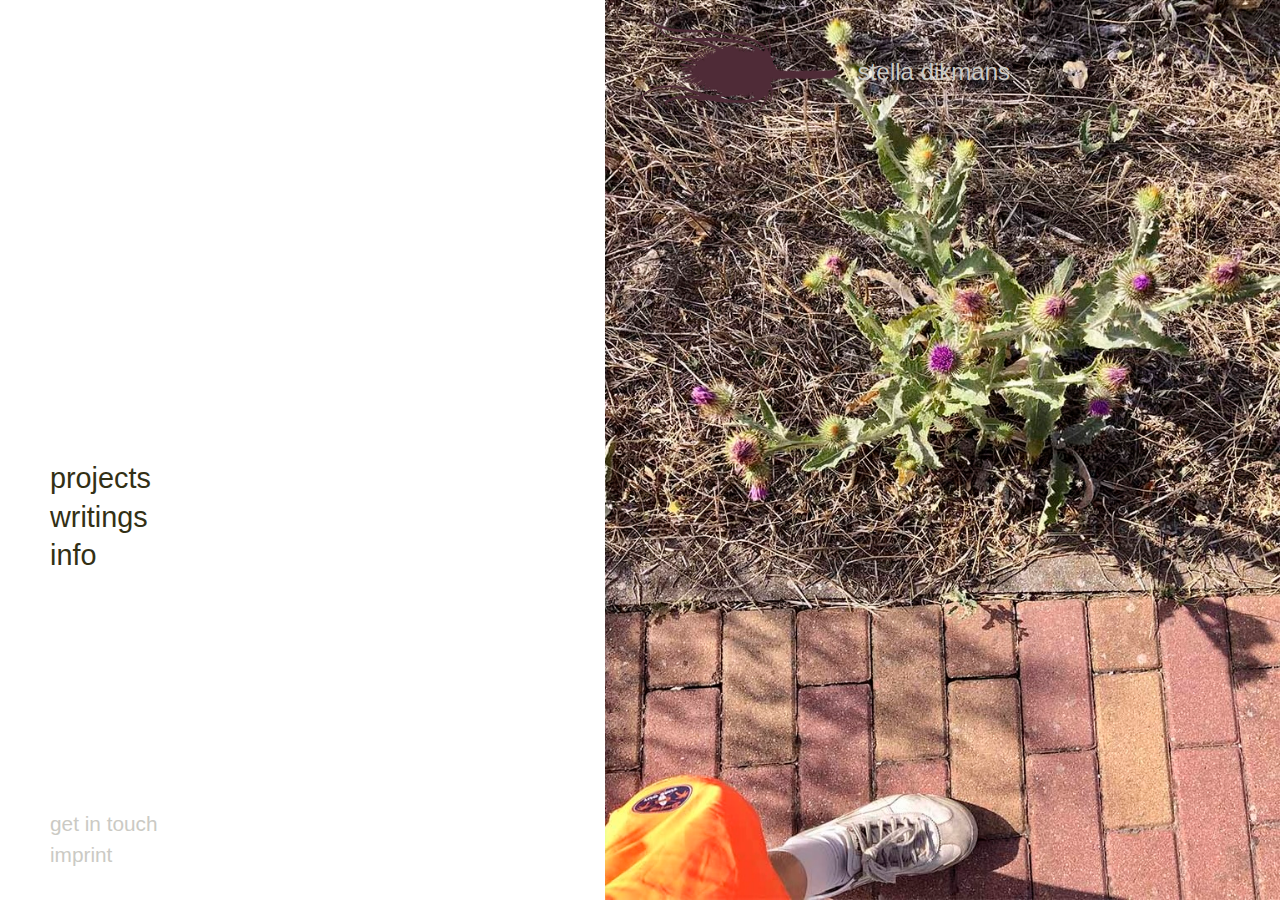
<file: index.html>
<!DOCTYPE html>
<html lang="en">
<head>
    <meta charset="UTF-8">
    <meta name="viewport" content="width=device-width, initial-scale=1.0">
    <title>stella dikmans (sd)</title>
    <link rel="stylesheet" href="index.css">
</head>

    <body class="background-page-index">
        <div class="container">
            <!-- Header -->
            <header class="header">
                <div class="logo"><a href="index.html"><img src="/img/distel-graphic.png" alt="distel"></a></div>
                <div class="name"><a href="index.html">stella dikmans</a></div>
            </header>
           
            <!-- Sidebar -->
            <nav class="sidebar">
                <ul>
                    <li><a href="projects.html">projects</a></li>
                    <li><a href="writings.html">writings</a></li>
                    <li><a href="info.html">info</a></li>
                </ul>
            </nav>
           
            <!-- content -->
            <main class="content-container">
                <p></p>
            </main>
            
            <!-- Persistent Bottom-Left Menu -->
            <div class="bottom-menu">
                <a href="getintouch.html">get in touch</a>
                <a href="imprint.html">imprint</a>
            </div>
        </div>
    </body>
</html>
</file>
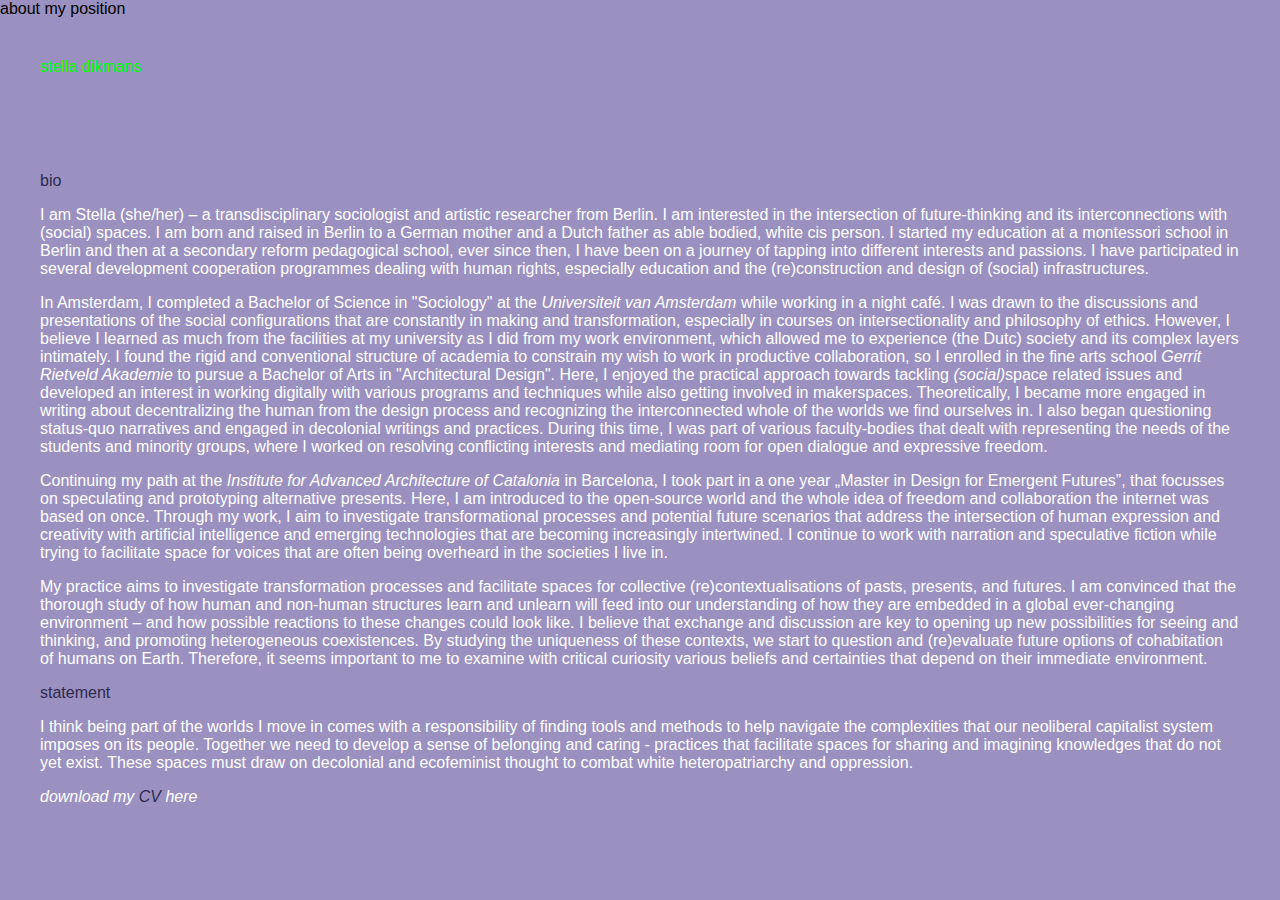
<file: bio.html>
<!DOCTYPE html>
<html>
  <head>
    <meta charset="utf-8">
    <title>stella dikmans biography</title>
    <link rel="stylesheet" href="bio.css">
  </head>

  <body class="main-page">

    <div class="banner">about my position</div>

    <header>
      <a href="index.html" id="links"> 
      <span style="color: #00ff00;">stella dikmans</span>
      </a>
    </header>
    
    <main>
      <p> <b><span style="color: #2e294e;">bio</span></b> </p>
    
        <p>I am Stella (she/her) – a transdisciplinary sociologist and artistic researcher from Berlin. I am interested in the intersection of future-thinking and its interconnections with (social) spaces.  
         I am born and raised in Berlin to a German mother and a Dutch father as able bodied, white cis person.
         I started my education at a montessori school in Berlin and then at a secondary reform pedagogical school, ever since then, I have been on a journey of tapping into different interests and passions. 
         I have participated in several development cooperation programmes dealing with human rights, especially education and the (re)construction and design of (social) infrastructures.</p>
      
         <p>In Amsterdam, I completed a Bachelor of Science in "Sociology" at the <i>Universiteit van Amsterdam</i> while working in a night café. I was drawn to the discussions and presentations of the social configurations that are constantly in making and transformation, especially in courses on intersectionality and philosophy of ethics. 
         However, I believe I learned as much from the facilities at my university as I did from my work environment, which allowed me to experience (the Dutc) society and its complex layers intimately.  
         I found the rigid and conventional structure of academia to constrain my wish to work in productive collaboration, so I enrolled in the fine arts school <i>Gerrit Rietveld Akademie</i> to pursue a Bachelor of Arts in "Architectural Design".
         Here, I enjoyed the practical approach towards tackling <i>(social)</i>space related issues and developed an interest in working digitally with various programs and techniques while also getting involved in makerspaces. 
         Theoretically, I became more engaged in writing about decentralizing the human from the design process and recognizing the interconnected whole of the worlds we find ourselves in. 
         I also began questioning status-quo narratives and engaged in decolonial writings and practices. 
         During this time, I was part of various faculty-bodies that dealt with representing the needs of the students and minority groups, where I worked on resolving conflicting interests and mediating room for open dialogue and expressive freedom.</p>
      
         <p>Continuing my path at the <I>Institute for Advanced Architecture of Catalonia</I> in Barcelona, I took part in a one year „Master in Design for Emergent Futures”, that focusses on speculating and prototyping alternative presents.
         Here, I am introduced to the open-source world and the whole idea of freedom and collaboration the internet was based on once. 
         Through my work, I aim to investigate transformational processes and potential future scenarios that address the intersection of human expression and creativity with artificial intelligence and emerging technologies that are becoming increasingly intertwined. 
         I continue to work with narration and speculative fiction while trying to facilitate space for voices that are often being overheard in the societies I live in.</p>
      
         <p>My practice aims to investigate transformation processes and facilitate spaces for collective (re)contextualisations of pasts, presents, and futures. 
         I am convinced that the thorough study of how human and non-human structures learn and unlearn will feed into our understanding of how they are embedded in a global ever-changing environment – and how possible reactions to these changes could look like. 
         I believe that exchange and discussion are key to opening up new possibilities for seeing and thinking, and promoting heterogeneous coexistences. 
         By studying the uniqueness of these contexts, we start to question and (re)evaluate future options of cohabitation of humans on Earth. Therefore, it seems important to me to examine with critical curiosity various beliefs and certainties that depend on their immediate environment.</p>
      
      <p></p>
      <p><b><span style="color: #2e294e;">statement</span></b></p>
      <p>I think being part of the worlds I move in comes with a responsibility of finding tools and methods to help navigate the complexities that our neoliberal capitalist system imposes on its people. Together we need to develop a sense of belonging and caring - practices that facilitate spaces for sharing and imagining knowledges that do not yet exist. These spaces must draw on decolonial and ecofeminist thought to combat white heteropatriarchy and oppression.</p>
      <p></p>

      <p><i>download my </i><a href="CV.pdf" target="_blank" id="links"><i>CV</i></a> <i>here</i></p>
    </main>

  </body>
</file>
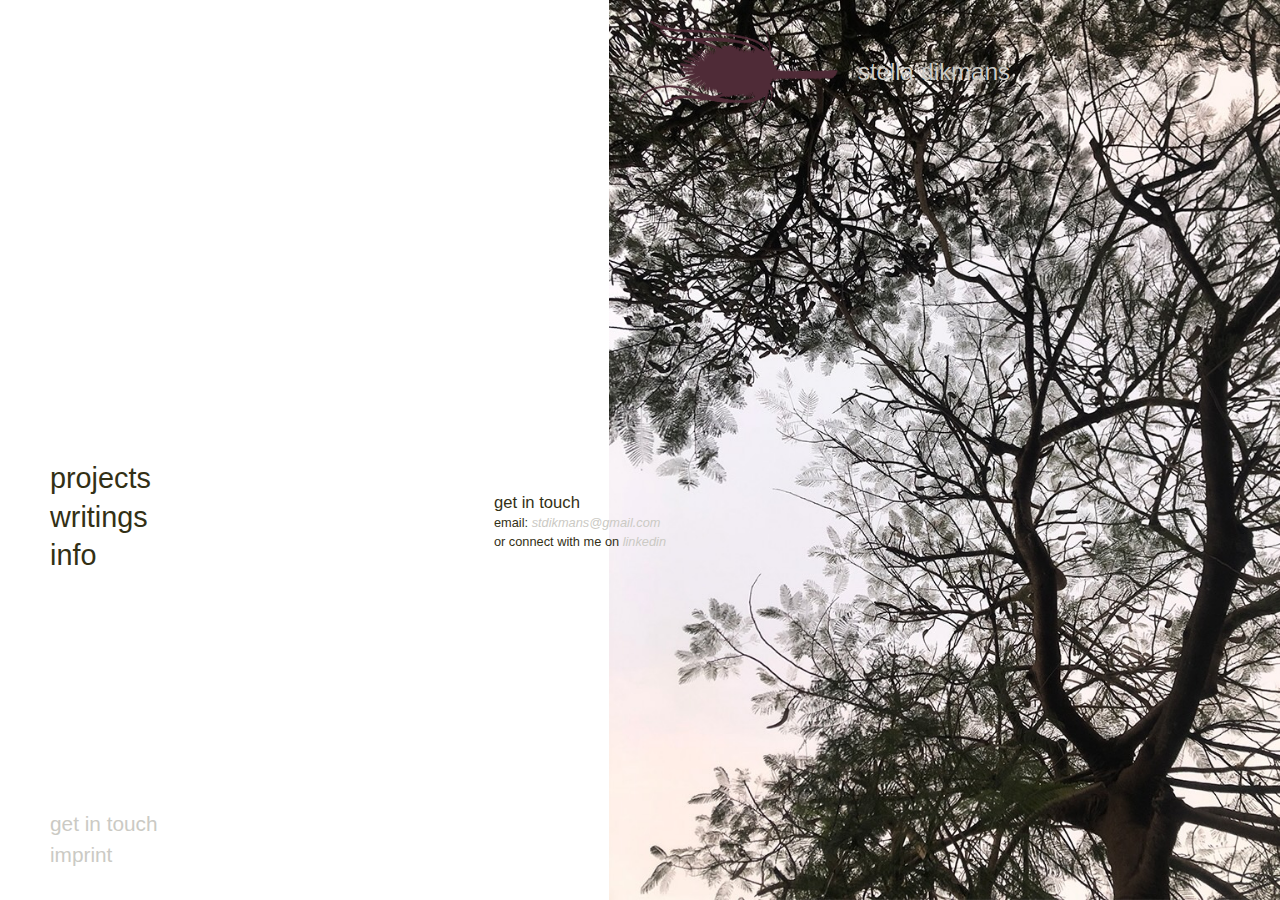
<file: getintouch.html>
<!DOCTYPE html>
<html lang="en">
<head>
    <meta charset="UTF-8">
    <meta name="viewport" content="width=device-width, initial-scale=1.0">
    <title>sd-getintouch</title>
    <link rel="stylesheet" href="index.css">
</head>

    <body class="background-page">
        <div class="container">
            <!-- Header -->
            <header class="header">
                <div class="logo"><a href="index.html"><img src="/img/distel-graphic.png" alt="distel"></a></div>
                <div class="name"><a href="index.html">stella dikmans</a></div>
            </header>

            <!-- Sidebar -->
            <nav class="sidebar">
                <ul>
                    <li><a href="projects.html">projects</a></li>
                    <li><a href="writings.html">writings</a></li>
                    <li><a href="info.html">info</a></li>
                </ul>
            </nav>


            <div style="display: flex; align-items: center; justify-content: center;">
                <main class="content-container">
                    <p><span style="color: #333015; font-weight: bolder; font-size: 1.3em;">get in touch</span></p>
                    <p>email: <a href="mailto:stdikmans@gmail.com" target="_blank"><i>stdikmans@gmail.com</i></a>
                    <br>or connect with me on <a href="https://www.linkedin.com/in/stella-dikmans-40953bb7/" target="_blank"><i>linkedin</i></a> <br>
                    </p> 
                </main>
            </div>

            <!-- Persistent Bottom-Left Menu -->
            <div class="bottom-menu">
                <a href="getintouch.html">get in touch</a>
                <a href="imprint.html">imprint</a>
            </div>
        </div>
    </body>
</html>
</file>
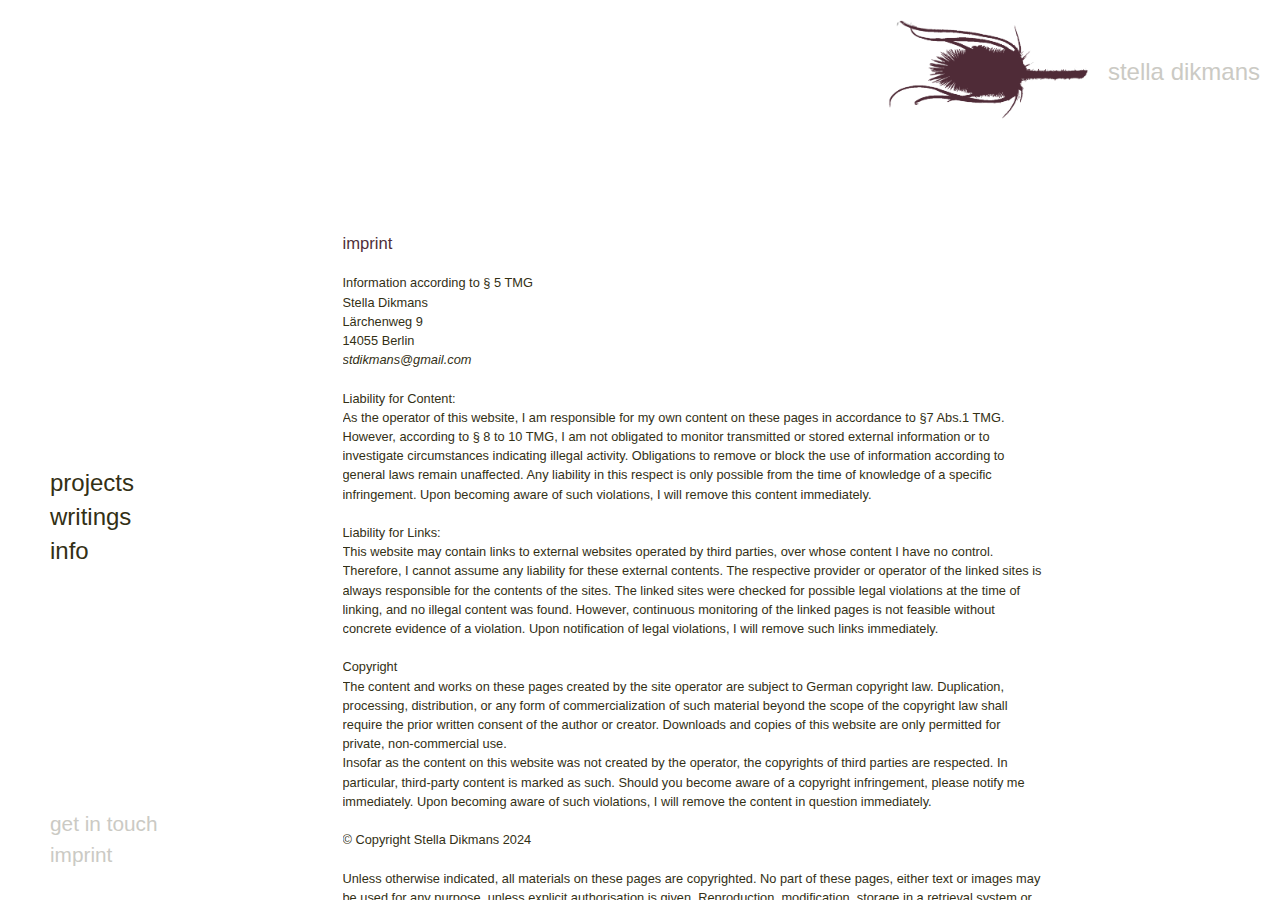
<file: imprint.html>
<!DOCTYPE html>
<html lang="en">
<head>
    <meta charset="UTF-8">
    <meta name="viewport" content="width=device-width, initial-scale=1.0">
    <title>sd-imprint</title>
    <link rel="stylesheet" href="contents.css">
</head>

    <body>
        <div class="container">
            <!-- Header -->
            <header class="header">
                <div class="logo"><a href="index.html"><img src="/img/distel-graphic.png" alt="distel"></a></div>
                <div class="name"><a href="index.html">stella dikmans</a></div>
            </header>

            <!-- Sidebar -->
            <nav class="sidebar">
                <ul>
                    <li><a href="projects.html">projects</a></li>
                    <li><a href="writings.html">writings</a></li>
                    <li><a href="info.html">info</a></li>
                </ul>
            </nav>

                <!-- content -->
                <main class="content-container">
                        <p><span style="color:#502f3a; font-weight: bolder; font-size: 1.3em;">imprint</span></p>
                        <br>
                        <p>Information according to § 5 TMG<br>
                        <p>Stella Dikmans<br>
                        Lärchenweg 9<br>
                        14055 Berlin<br>
                        <a href="mailto:stdikmans@gmail.com" id="links" style="color: inherit; text-decoration: none;">stdikmans@gmail.com</a><br>
                        <br>
                        <p><strong>Liability for Content:</strong><br>
                        As the operator of this website, I am responsible for my own content on these pages in accordance to §7 Abs.1 TMG. However, according to § 8 to 10 TMG, I am not obligated to monitor transmitted or stored external information or to investigate circumstances indicating illegal activity. Obligations to remove or block the use of information according to general laws remain unaffected. Any liability in this respect is only possible from the time of knowledge of a specific infringement. Upon becoming aware of such violations, I will remove this content immediately.</p>
                        <br>
                        <p><strong>Liability for Links:</strong><br>
                        This website may contain links to external websites operated by third parties, over whose content I have no control. Therefore, I cannot assume any liability for these external contents. The respective provider or operator of the linked sites is always responsible for the contents of the sites. The linked sites were checked for possible legal violations at the time of linking, and no illegal content was found. However, continuous monitoring of the linked pages is not feasible without concrete evidence of a violation. Upon notification of legal violations, I will remove such links immediately.</p>
                        <br>
                        <p><strong>Copyright</strong><br>
                        The content and works on these pages created by the site operator are subject to German copyright law. Duplication, processing, distribution, or any form of commercialization of such material beyond the scope of the copyright law shall require the prior written consent of the author or creator. Downloads and copies of this website are only permitted for private, non-commercial use.<br>
                        Insofar as the content on this website was not created by the operator, the copyrights of third parties are respected. In particular, third-party content is marked as such. Should you become aware of a copyright infringement, please notify me immediately. Upon becoming aware of such violations, I will remove the content in question immediately.<br><br>
                        © Copyright Stella Dikmans 2024 <br><br>
                        Unless otherwise indicated, all materials on these pages are copyrighted. No part of these pages, either text or images may be used for any purpose, unless explicit authorisation is given. Reproduction, modification, storage in a retrieval system or retransmission, in any form or by any means - electronic, mechanical or otherwise, for reasons other than personal use, is strictly prohibited without prior written permission. We do not take any responsibility regarding information and content displayed on external linked websites.</p><br></p>
                </main>

            
            <!-- Persistent Bottom-Left Menu -->
            <div class="bottom-menu">
                <a href="getintouch.html">get in touch</a>
                <a href="imprint.html">imprint</a>
            </div>
        </div>
    </body>
</html>
</file>
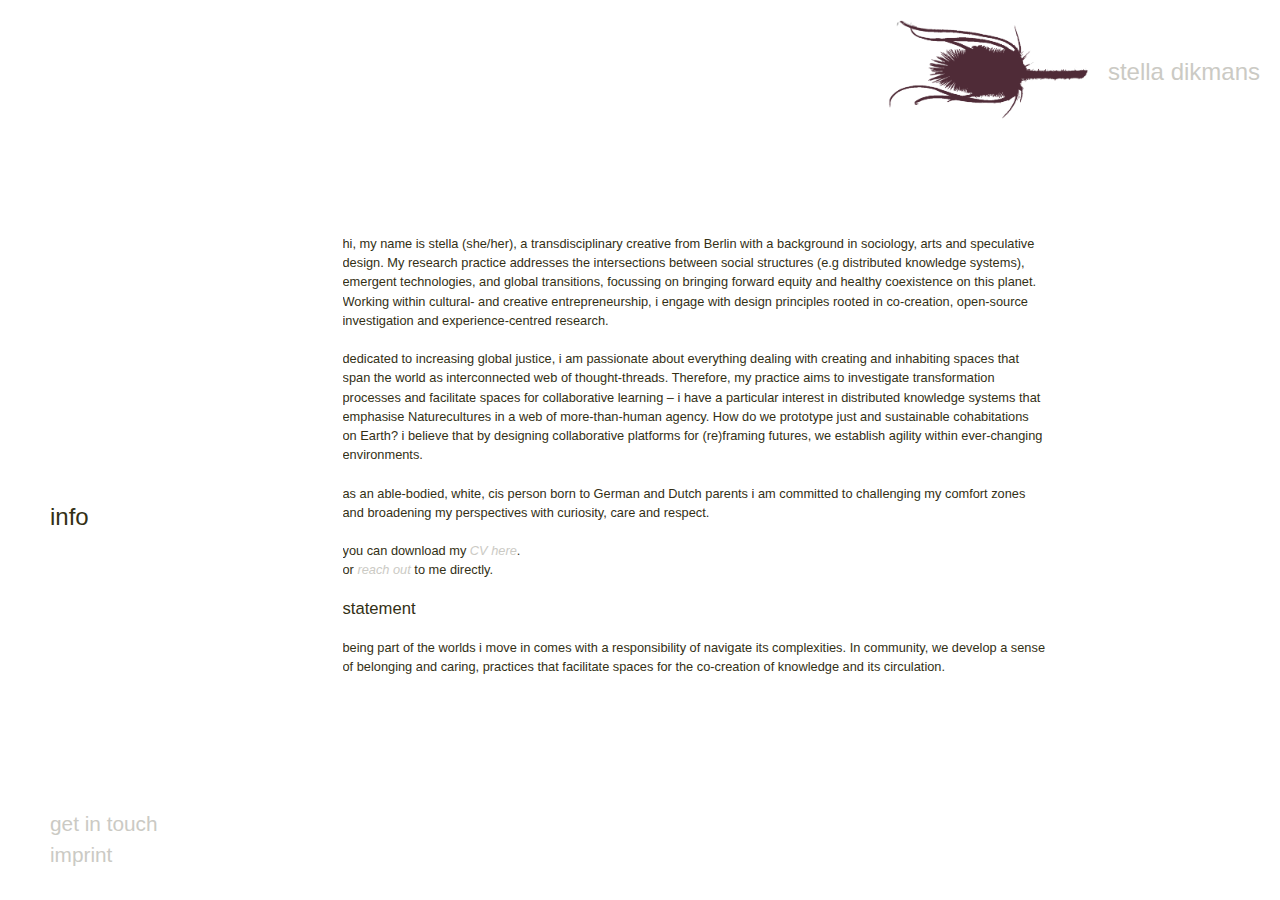
<file: info.html>
<!DOCTYPE html>
<html lang="en">
<head>
    <meta charset="UTF-8">
    <meta name="viewport" content="width=device-width, initial-scale=1.0">
    <title>sd-info</title>
    <link rel="stylesheet" href="contents.css">
</head>
<body>

    <div class="container">

        <!-- Header -->
        <header class="header">
            <div class="logo"><a href="index.html"><img src="/img/distel-graphic.png" alt="distel"></a></div>
            <div class="name"><a href="index.html">stella dikmans</a></div>
        </header>

        <!-- Sidebar -->
        <nav class="sidebar">
            <ul>
                <li><a href="index.html">info</a></li> <!-- Back to overview -->
            </ul>
        </nav>

        <!-- Main Content -->
        <main class="content-container">
            <p><span style="color: #333015; font-weight: bolder; font-size: 1.3em;"></span></p>
            <p>hi, my name is stella (she/her), a transdisciplinary creative from Berlin with a background in sociology, arts and speculative design. My research practice addresses the intersections between social structures (e.g distributed knowledge systems), emergent technologies, and global transitions, focussing on bringing forward equity and healthy coexistence on this planet. Working within cultural- and creative entrepreneurship, i engage with design principles rooted in co-creation, open-source investigation and experience-centred research.<br> <br>
            dedicated to increasing global justice, i am passionate about everything dealing with creating and inhabiting spaces that span the world as interconnected web of thought-threads. Therefore, my practice aims to investigate transformation processes and facilitate spaces for collaborative learning – i have a particular interest in distributed knowledge systems that emphasise Naturecultures in a web of more-than-human agency. How do we prototype just and sustainable cohabitations on Earth? i believe that by designing collaborative platforms for (re)framing futures, we establish agility within ever-changing environments.<br><br>
            as an able-bodied, white, cis person born to German and Dutch parents i am committed to challenging my comfort zones and broadening my perspectives with curiosity, care and respect.</p>
            <br><p>you can download my <a href="CV-2025.pdf" target="_blank">CV here</a>.</p>
            or <a href="getintouch.html" class="word-link">reach out</a> to me directly.<br><br>
            <p><span style="color: #333015; font-weight: bolder; font-size: 1.3em;">statement</span></p>
            <br><p>being part of the worlds i move in comes with a responsibility of navigate its complexities. In community, we develop a sense of belonging and caring, practices that facilitate spaces for the co-creation of knowledge and its circulation.</p><br><br>
        </main>

        <!-- Persistent Bottom-Left Menu -->
        <div class="bottom-menu">
            <a href="getintouch.html">get in touch</a>
            <a href="imprint.html">imprint</a>
        </div>

    </div>

</body>
</html>
</file>
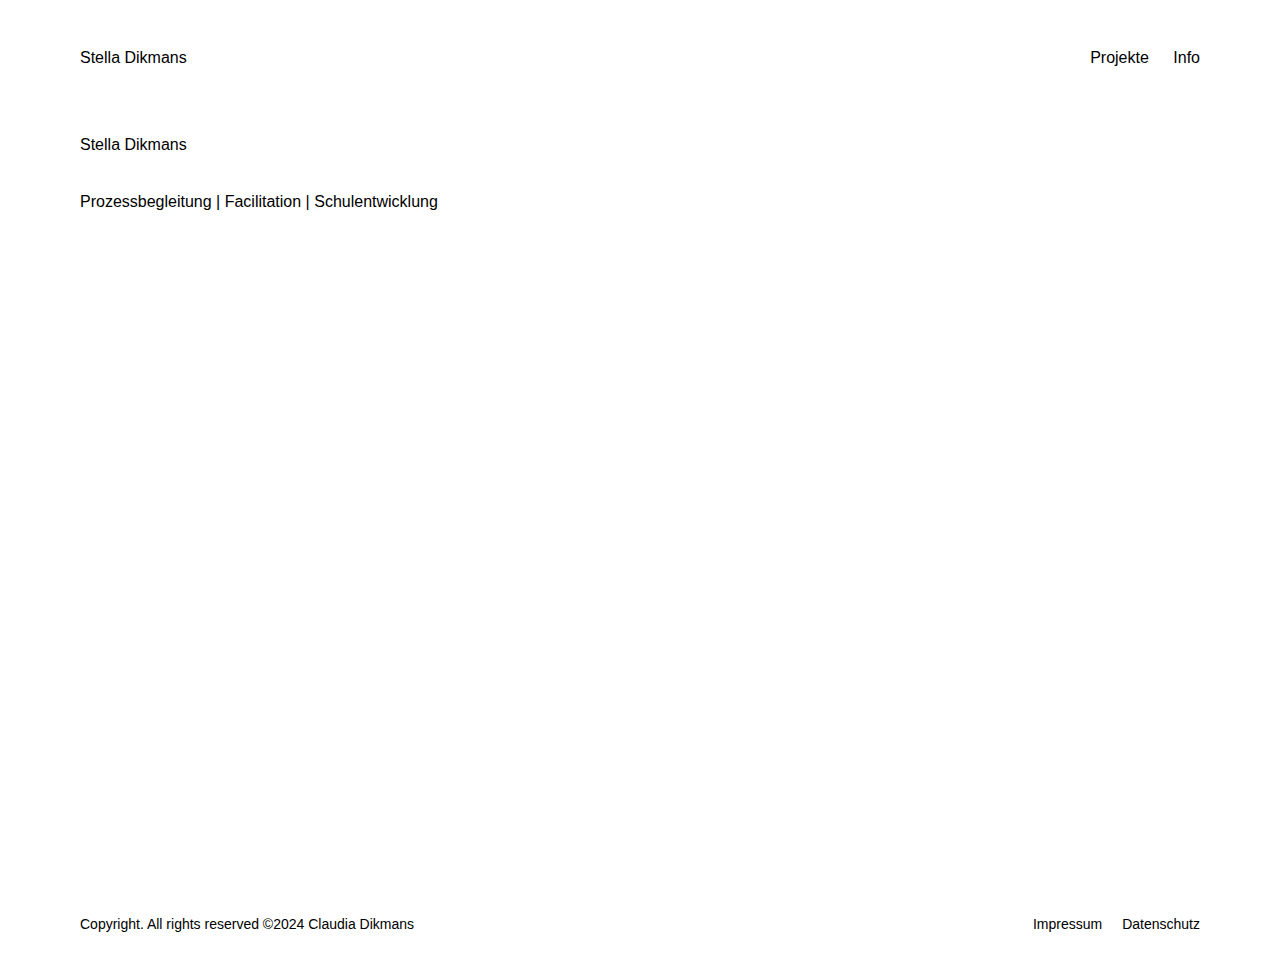
<file: landingpage.html>
<!DOCTYPE html>
<html>
  <head>
        <meta charset="utf-8">
        <title>Stella Dikmans</title>
        <link rel="stylesheet" href="main.css">
  </head>

    <body class="main-page">
        <main>
            <div class="topnav">
                <a href="index.html" class="header" id="links">Stella Dikmans</a>
                <div class="navigation-group">
                    <a href="Angebot.html" class="navigation" id="links"><span>Projekte</span></a>
                    <a href="Übermich.html" class="navigation" id="links"><span>Info</span></a>
                </div>
            </div>

            <div class="introduction">
                <p><strong>Stella Dikmans</strong></p>
                <p>Prozessbegleitung | Facilitation | Schulentwicklung<br><br>              
            </div>
        </main>

        <footer>
            <div class="footer-container">
                <p class="footer-copyright">Copyright. All rights reserved ©2024 Claudia Dikmans</p>
                <div class="footer-navigation">
                    <a href="Impressum.html" class="footer-link"><span>Impressum</span></a>
                    <a href="Datenschutz.html" class="footer-link"><span>Datenschutz</span></a>
                </div>
            </div>
        </footer>        

    </body>
</html>
</file>
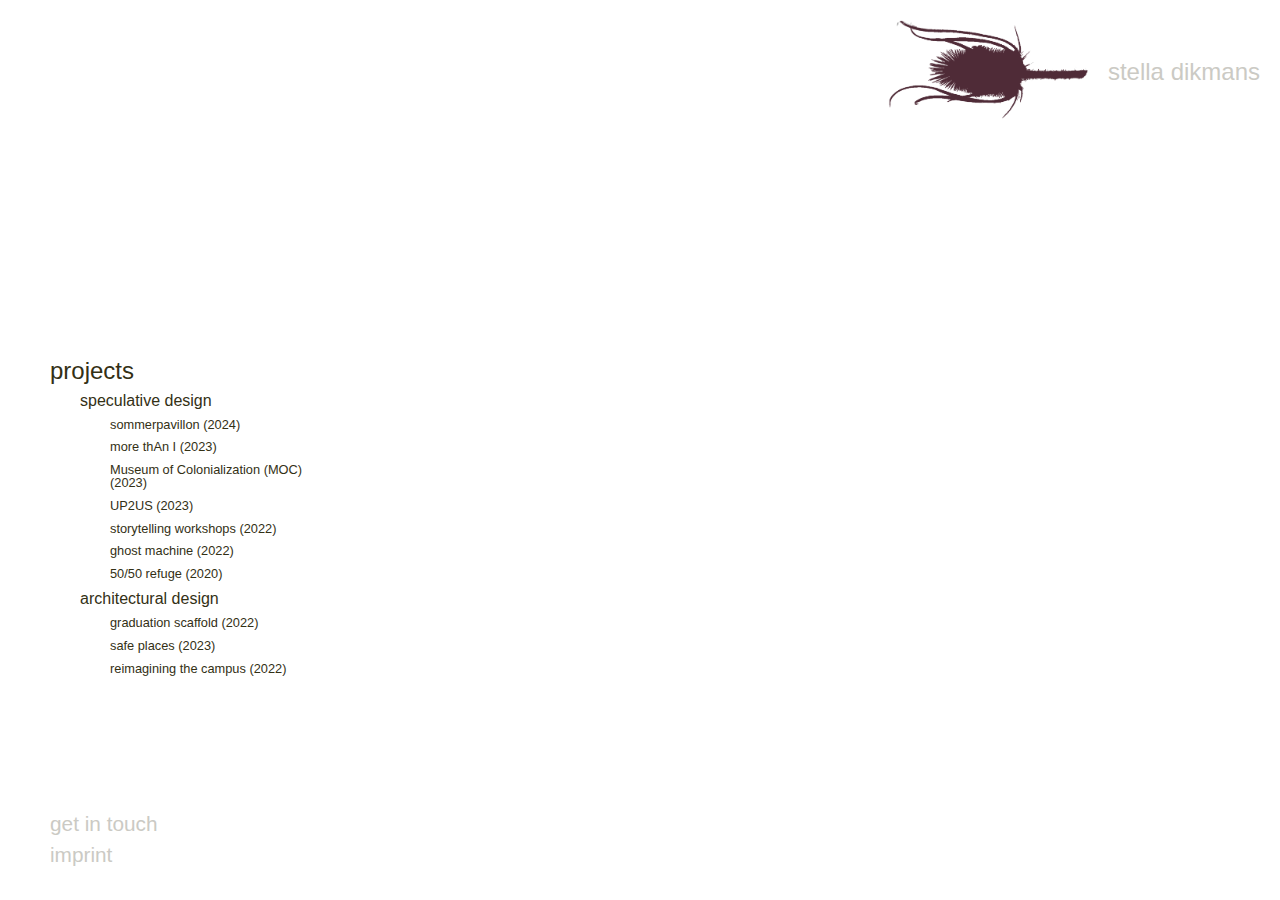
<file: projects.html>
<!DOCTYPE html>
<html lang="en">
<head>
    <meta charset="UTF-8">
    <meta name="viewport" content="width=device-width, initial-scale=1.0">
    <title>sd-projects</title>
    <link rel="stylesheet" href="contents.css">
</head>

<body>
    <div class="container">

        <!-- Header -->
        <header class="header">
            <div class="logo"><a href="index.html"><img src="/img/distel-graphic.png" alt="distel"></a></div>
            <div class="name"><a href="index.html">stella dikmans</a></div>
        </header>

        <!-- Sidebar -->
        <nav class="sidebar">
            <ul>
                <li><a href="index.html">projects</a></li>
                <ul class="submenu">
                    <li><a href="#titleone">speculative design</a></li>
                    <ul class="subsubmenu">
                        <li><a href="#sopa">sommerpavillon (2024)</a></li>
                        <li><a href="#mtI">more thAn I (2023)</a></li>
                        <li><a href="#MOC">Museum of Colonialization (MOC) (2023)</a></li>
                        <li><a href="#UP2US">UP2US (2023)</a></li>
                        <li><a href="#sw">storytelling workshops (2022)</a></li>
                        <li><a href="#gm">ghost machine (2022)</a></li>
                        <li><a href="#5050">50/50 refuge (2020)</a></li>
                    </ul>
                    <li><a href="#titletwo">architectural design</a></li>
                    <ul class="subsubmenu">
                        <li><a href="#gs">graduation scaffold (2022)</a></li>
                        <li><a href="#sp">safe places (2023)</a></li>
                        <li><a href="#rtc">reimagining the campus (2022)</a></li>
                    </ul>
                </ul>
            </ul>
        </nav>

        <main class="content-container">

            <div id="titleone" class="content">
                <div class="squared-image-right-container">
                    <img src="img/sd-img.jpg" alt="speculative design" class="squared-image-right">
                </div>
            </div>
        
            <div id="sopa" class="content">
                <h2>Sommerpavillon der Kultur- und Kreativwirtschaft</h2>
                <br><p>
                    <b>summer pavilion,</b> berlin. summer 2024</i>
                    <br>
                    a project by <a href="https://kreativ-bund.de/">Kompetenzzentrum Kultur- und Kreativwirtschaft des Bundes</a> as part of <a href="https://u-institut.com/">U-Institut</a>
                </p>
                <br><p>
                    from June to September 2024, this temporary pavilion transformed a long-unused riverside space into a vibrant garden and cultural pavilion, where i contributed to structural design, green space planning, and cultural programming. With a focus on social impact, sustainability and circularity, i was co-responsible for exhibition selection, coordination, financial planning and reporting, and strategic development of the project. This role enhanced my skills in curating, administration, reporting and becoming patient and agile with (German) bureaucracies.
                </p>
                <br><img src="img/SoPa2.jpg" alt="Sommerpavillon-2">
                <img src="img/SoPa1.jpg" alt="Sommerpavillon-1">
                <img src="img/SoPa3.jpg" alt="Sommerpavillon-3">
                <p>photocredits: William Veder, Sebastian Días de León</p>
                <br>
            </div>
        
            <div id="mtI" class="content">
                <h2>more thAn I</h2>
                <br><p><b>interactive installation,</b> Akasha Hub, barcelona. june 2023</p>
                <p>in collaboration with <a href="https://akasha.barcelona/en/">Akasha Hub Barcelona</a></p>
                <br><p>
                    the project encourages people to engage with more-than-human intelligences in a collaborative way. The installation “more thAn I” investigates potentialities of diversifying narratives (about presents, pasts, and futures) by initiating a collective storytelling that transcends into a 'more-than-human' space. It invites machine-learning into the conversation. A self-programmed AI language model (based on Open AIs GPT) poses thought-provoking questions to participants. Their answers shape an evolving story, projected in real time, while each new input influences the questions posed to those who follow.
                    <br><br>by blending the perspectives of a dispersed human collective with the adaptive responses of artificial intelligence, the installation invites critical reflection on the structures behind human-machine interactions. Can this collaboration truly become a “mix”? What does it reveal about the possibilities and limitations of these hybrid narratives?
                </p>
                <br><img src="img/mtI.5.jpg" alt="more thAn I-1">
                <img src="img/mtI.7.jpg" alt="more thAn I-2">
                <img src="img/mtI.1.jpg" alt="more thAn I-3">
            </div>

            <div id="MOC" class="content">
                <h2>Museum of Colonialization (MOC)</h2>
                <br>
                <p> <b>experimenting decolonial practices.</b> barcelona and the world. 2024 - ongoing</p>
                <br>
                <p> as a multidisciplinary collective we develop interventions imagining non-Western-centric futures and prototyping non-Western-centric presents. MOC is built on the idea that the entire world is a "museum of colonialization"—it’s just invisible to most. Through artifacts and prototypes, we challenge colonial and capitalist systems while highlighting the ongoing consequences of colonisation in our societies. Our journey began with an interactive installation resembling a gumball machine. Visitors press a “YES” button—agreeing to “visit the museum”—and receive a ball containing a sticker with a “fun fact” about colonial criminals celebrated across Barcelona. Next, we introduced a stamp-button for guerrilla acts of awareness. Pressing the button leaves a QR-code stamp that links to an online MOC-Map, marking the user’s GPS location. Simultaneously, a speaker announces “That’s so colonial,” sparking conversations and drawing attention to colonial legacies in public spaces.
                    <br><br>we conceptualised a walking tour in Barcelona to fosters meaningful dialogue about the colonial history embedded in European cities and its relevance today. By connecting the past with the present, we aim to inspire visitors to question their assumptions and see the world through a new lens.
                </p>    
                <br><img src="img/MOC.1.jpg" alt="Museum of colonialisation (MOC)">
                <img src="img/MOC.2.jpg" alt="Museum of colonialisation (MOC)">
                <img src="img/MOC.3.jpg" alt="Museum of colonialisation (MOC)">
                <img src="img/MOC.4.jpg" alt="Museum of colonialisation (MOC)">
                <br><p>you can follow us<a href="https://www.instagram.com/museumofcolonization/" target="_blank"> on instagram</a></p>
                <br>
            </div>

            <div id="UP2US" class="content">
                <h2>UP2US</h2>
                <br><p><b>interactive installation,</b> exhibited in CaixaForum. barcelona. july 2023</p>
                <p>
                    <br>in collaboration with <a href="https://fablabbcn.org/" target="_blank">FabLab Barcelona </a></i><br>
                    initiated by <a href="https://distributeddesign.eu/" target="_blank">Distributed Design Platform (DDP) </a><br>
                    developed during the <a href="https://distributeddesign.eu/circular-cities-challenge/" target="_blank">Circular Cities Challenge 2023 </a>
                </p>
                <br><p>
                    this project was developed as part of the Circular Cities Challenge by the Distributed Design Platform (DDP) and FabLab Barcelona. Our team of four worked to find an answer to the challenge faced by the energy sector in its attempt to transition to renewable energy sources: How to deal with the time mismatch between energy consumption and energy production? if energy from renewable sources is high during sunny or windy hours and no one uses it, we leave it unused (waste it?), while if consumption exceeds energy production from renewable sources at night, when the sun is no longer shining and the wind has calmed down, we make up the deficit with energy from non-renewable sources and batteries. Therefore, to fully transition to renewable energy sources, an awareness of the availability and physicality of energy is required.
                    <br><br>UP2US aims to address the problem of unused hours at a community level. An installation in public space makes people aware of the energy mismatch. Corresponding colours and an accompanying digital interface translate data about the current availability of energy. Communities can independently adjust their behaviour to reduce pressure on the energy grid during peak hours and work towards a more balanced energy system that can be supported by renewable energy sources.
                </p>
                <br><img src="img/UP2US.5.jpg" alt="UP2US">
                <img src="img/UP2US.3.jpg" alt="UP2US">
                <img src="img/UP2US.4.jpg" alt="UP2US">
                <br><p><a href="https://stella-dikmans.github.io/CCCEnergy/CCC_self-balancing-energy-com/" target="_blank">the indicating website.</a></p>
                <p><a href="https://github.com/stella-dikmans/CCCEnergy" target="_blank">this open-source projects wants to be an idea for further development. Therefore here our GitHub-documentation.</a></p>
                <p><a href="https://www.youtube.com/watch?v=TH6DAZ-GDoM" target="_blank">you can watch a video of our process on youtube.</a></p>
                <br>
            </div>

            <div id="sw" class="content">
                <h2>storytelling workshops: speculative narration</h2>
                <br><p><b>facilitation of workshops.</b> barcelona. 2023</p>
                <br><p>
                    under the concepts of Unfamiliarise, Grief, and Rebirth, these workshops created a space for participants to imagine alternative realities. The goal is to step beyond individual perspectives and engage with broader collectives—including facilitators (Myrto and me) and perhaps even more-than-human actants—to inspire new ways of thinking and being in the world.
                    <br>one workshop, for instance, tackled the theme of “Transition in the Educational System: From In-person to Hybrid Forms of Learning and Teaching.” Together, we explored the challenges and opportunities of this shift, imagining innovative approaches to education for the future.
                    <br>the workshops don’t end with discussion; they extend into experimentation. Outputs from these sessions are fed into AI language and visualization models, merging human creativity with machine imagination. This interplay blurs boundaries and reveals new potentials for collaborative storytelling across human and non-human realms.
                </p>
                <br><img src="img/stws.1.jpg" alt="speculative narration">
                <img src="img/stws.2.jpg" alt="speculative narration">
                <br>
            </div>

            <div id="gm" class="content">
                <h2>ghost machine</h2>
                <br><p><b>installation.</b> barcelona. 2022</p>
                <br><p>
                    this project began with repurposing materials from two old computers. Using screens, speakers, LEDs, and an Arduino, i designed a "machine" that detects changes in light intensity, responding with sound and light to human presence.
                    <br>the result is an installation that blurs the boundaries between the seen and unseen. Through storytelling, it invites viewers to connect with hidden energies - the "ghosts" around us, using flowers as an ethereal interface.
                    <br>the <i>Ghost Machine</i> senses activities invisible to the human eye. A polarized glove allows the wearer to channel these roaming energies, bridging the gap between air, non-air, and the in-betweens. With lightwaves as their medium, these outer-human existences declare their presence and invite us to explore the intangible.
                </p>
                <br><img src="img/gm.1.jpg" alt="ghost machine">
                <img src="img/gm.3.jpg" alt="ghost machine">
                <br>watch the video <a href="https://vimeo.com/manage/videos/817433114" target="_blank">on vimeo <i>(01:24)</i></a>
                <br>
            </div>

            <div id="5050" class="content">
                <h2>50/50 refuge</h2>
                <br><p><b>sculpture.</b> berlin. 2022</p>
                <br><p>
                    on May 10, 2021, a military strike killed seven civilians. In the aftermath, 119 more lives were lost in a conflict over land—over the right to simply exist on certain streets. The arbitrary lines governments draw on the ground dictate what is home and what is danger, who is safe and who is not.
                    <br>this installation—a cube suspended in air, drifting with the wind—reimagines a safe space untethered by soil-bound consequences.
                    <br>50/50 Refuge explores the concept of borders and their societal impact. The interplay between solids and air symbolizes interdependence: solids shape space, while air defines the voids. The work contrasts the volatility of air as a refuge with the rigid, divisiveness of borders. It invites viewers to reflect on the fragility of safety and the arbitrary delineations that shape our world.
                </p>
                <br><img src="img/50-50.2.jpg" alt="50/50 refugee">
                <img src="img/50-50.1.jpg" alt="50/50 refugee">
                <img src="img/50-50.3.jpg" alt="50/50 refugee">
                <br>
            </div>


            <div id="titletwo" class="content">
                <div class="squared-image-right-container">
                    <img src="img/ad-img.jpg" alt="architectural design" class="squared-image-right">
                </div>
            </div>
                
            <div id="gs" class="content">
                <h2>Gerrit Rietveld Academie graduation show 2022</h2>
                <br><p> <b>models and plans.</b> amsterdam. 2022</p>
                <br><p>
                    initiated by <a href="https://rietveldacademie.nl/en/" target="_blank">Gerrit Rietveld Academie</a><br>
                    in collaboration with <a href="https://www.dutchsteigers.nl/projecten" target="_blank">Dutch Steigers</a></i>
                </p>
                <br><p>
                    as part of the architectural design department, i designed the outdoor space for the graduation show 2022 of the <i>Gerrit Rietveld Academie</i> in Amsterdam. A place for casual encounters as well as formal dines, and speeches. We collaborated with the Amsterdam based company Dutch Steigers who helped us with the engeneering of the scaffolding. Because of finantial reasons the project was not realised in the end.
                </p>
                <br><img src="img/scaffold.4.jpg" alt="graduation scaffold">
                <img    src="img/scaffold.2.jpg" alt="graduation scaffold">
                <img src="img/scaffold.1.jpg" alt="graduation scaffold">
                <img src="img/scaffold.3.jpg" alt="graduation scaffold">
                <br>
            </div>
                
            <div id="sp" class="content">
                <h2>safe places</h2>
                <br><p><b>reconstruction of memories.</b> berlin. 2023</p>
                <br><p>
                    in 2016, i went to Ecuador to help build a school in Aiguas Frias in the Atacames region, which is very affected by earthquakes and had recently experienced the effects of a 7.9 magnitude quake. i stayed with a host family who took care of a large wooden house. The family consists of eight people of almost all ages. They experienced the tremors and soon after they became afraid of what it means to live far from the ground. They moved into the chicken shed, which was no bigger than a few square metres. i slept in the big house alone. The white European privileged girl could not to squeeze in with the eight people and their chickens on the dirty floor. i felt scared there on my own.
                    <br>in this sequence of images, models, collages and animations, i am trying to reconstruct and simulate the feeling the tremors must have left them with. i use my own memories of staying there, the images i have from that time and place and related footage i get from open-source.
                </p>
                <br><img src="img/safeplaces.1.jpg" alt="safe places">
                <img src="img/safeplaces.2.jpg" alt="safe places">
                <img src="img/safeplaces.3.jpg" alt="safe places">
                <p><a href="https://www.youtube.com/watch?v=DNgQCCrCtIk" target="_blank">see the animation-experiments</a></p>
                <br>
            </div>

            <div id="rtc" class="content">
                <h2>reimagining the campus</h2>
                <br><p><b>speculative exploration.</b> amsterdam. 2022</p>
                <br><p>
                    at the heart of the Gerrit Rietveld Academie’s outdoor campus stands a pavilion originally designed by Rietveld himself as a sculpting workshop. Over time, it has evolved into a student-run exhibition space, but despite its central location, it lacks the infrastructure to foster meaningful interaction and relaxation.
                    <br>through an ethnographic study, I explored the pavilion’s role on campus. While it serves as a vibrant exhibition venue, the research revealed a broader need: the campus lacks spaces that encourage connection, creativity, and exchange. This gap leaves the courtyard feeling disjointed and transient, rather than a cohesive hub for inspiration.
                    <br>my proposal envisions a redesign of the pavilion’s infrastructure, enhancing its visibility and transforming it into a space that balances its role as an exhibition area with new elements for collaboration and pause. Inspired by Gerrit Rietveld’s principles of interaction and co-creation, the design aims to honor its original spirit while meeting the needs of the present campus community.
                </p>
                <br><img src="img/campus.1.jpg" alt="reimagining the campus">
                <img src="img/campus.2.jpg" alt="reimagining the campus">
                <img src="img/campus.3.jpg" alt="reimagining the campus">
                <img src="img/campus.4.jpg" alt="reimagining the campus">
                <img src="img/campus.5.jpg" alt="reimagining the campus">
                <br>
            </div>

        </main>

        <!-- Persistent Bottom-Left Menu -->
        <div class="bottom-menu">
            <a href="getintouch.html">get in touch</a>
            <a href="imprint.html">imprint</a>
        </div>

    </div>

</body>
</html>
</file>
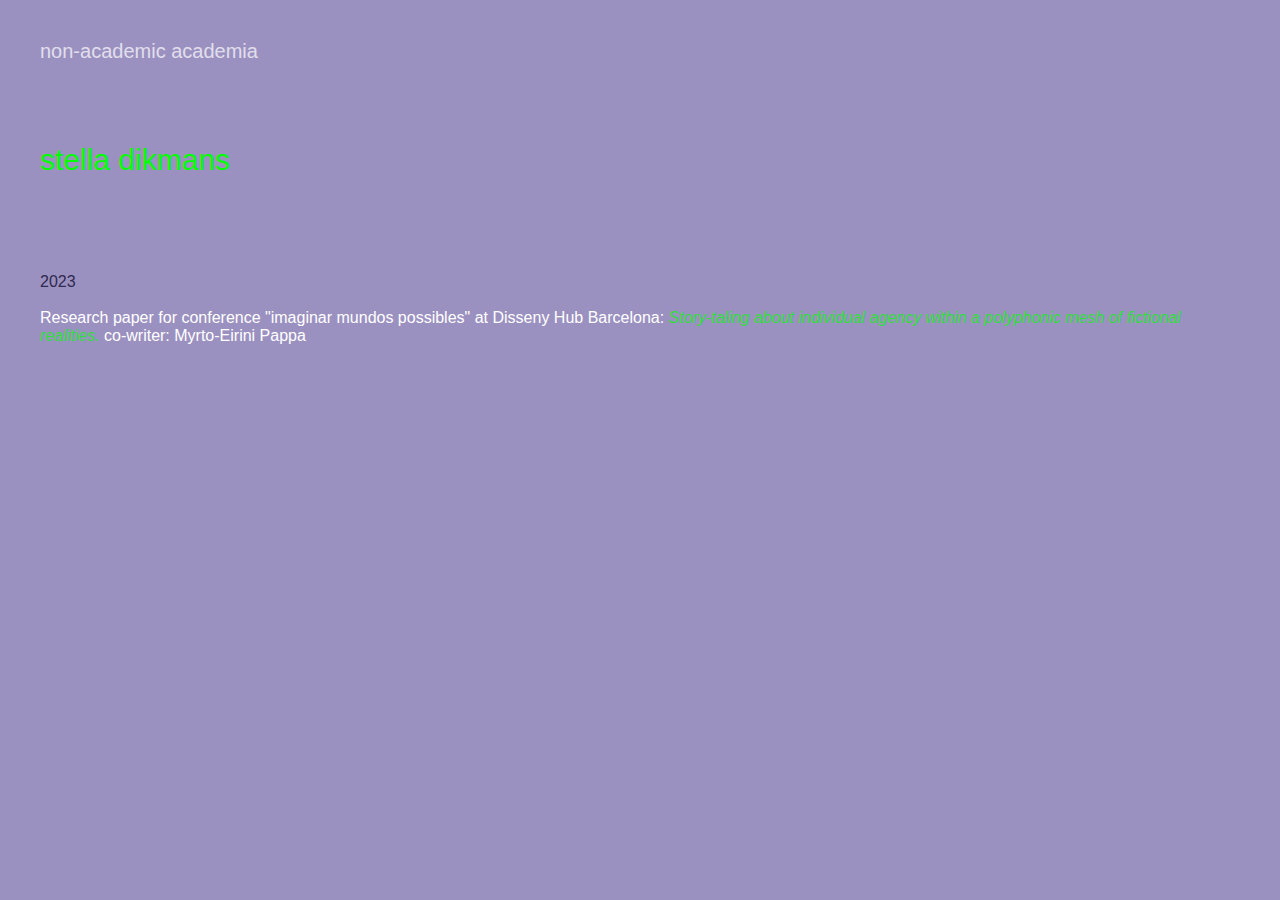
<file: research.html>
<!DOCTYPE html>
<html>
  <head>
    <meta charset="utf-8">
    <title>stella dikmans portfolio website</title>
    <link rel="stylesheet" href="bio.css">
  </head>

  <body class="main-page">

        <style>
          .banner {
              position: relative;
              white-space: nowrap;
              overflow: hidden;
              animation: scrollBanner 5s linear;
              animation-fill-mode: forwards;
              padding: 40px;
              background-color: #9b91c1;
              color: white;
              opacity: 70%;
              font-size: 20px;
              font-weight: lighter;
          }

          @keyframes scrollBanner {
              0% { transform: translateX(100%);}
              100% { transform: translateX(0); }
          }
          </style>

      <div class="banner">
          <span>non-academic academia</span>
      </div>

      <header class="header">
        <div class="header__left"> <h1><a href="index.html" id="links"> <span style="color: #00ff00;">stella dikmans</span></a></h1></div>
      </header>
      
      <main>
        <p>
          <b><span style="color: #2e294e;">2023</span></b> <br><br>
          Research paper for conference "imaginar mundos possibles" at Disseny Hub Barcelona:
          <a href="https://docs.google.com/document/d/1YKNxHCwDzafhJ7tD9jhabJ-VFum2zuKZ/edit?usp=sharing" target="_blank" id="links">
            <span style="color: #00ff00; opacity: 70%;">
              <i>Story-taling about individual agency within a polyphonic mesh of fictional realities.</i>
            </span>
          </a>
          co-writer: Myrto-Eirini Pappa
        </p>
        
        <p> <br> </p>
      </main>


    </body>
</file>
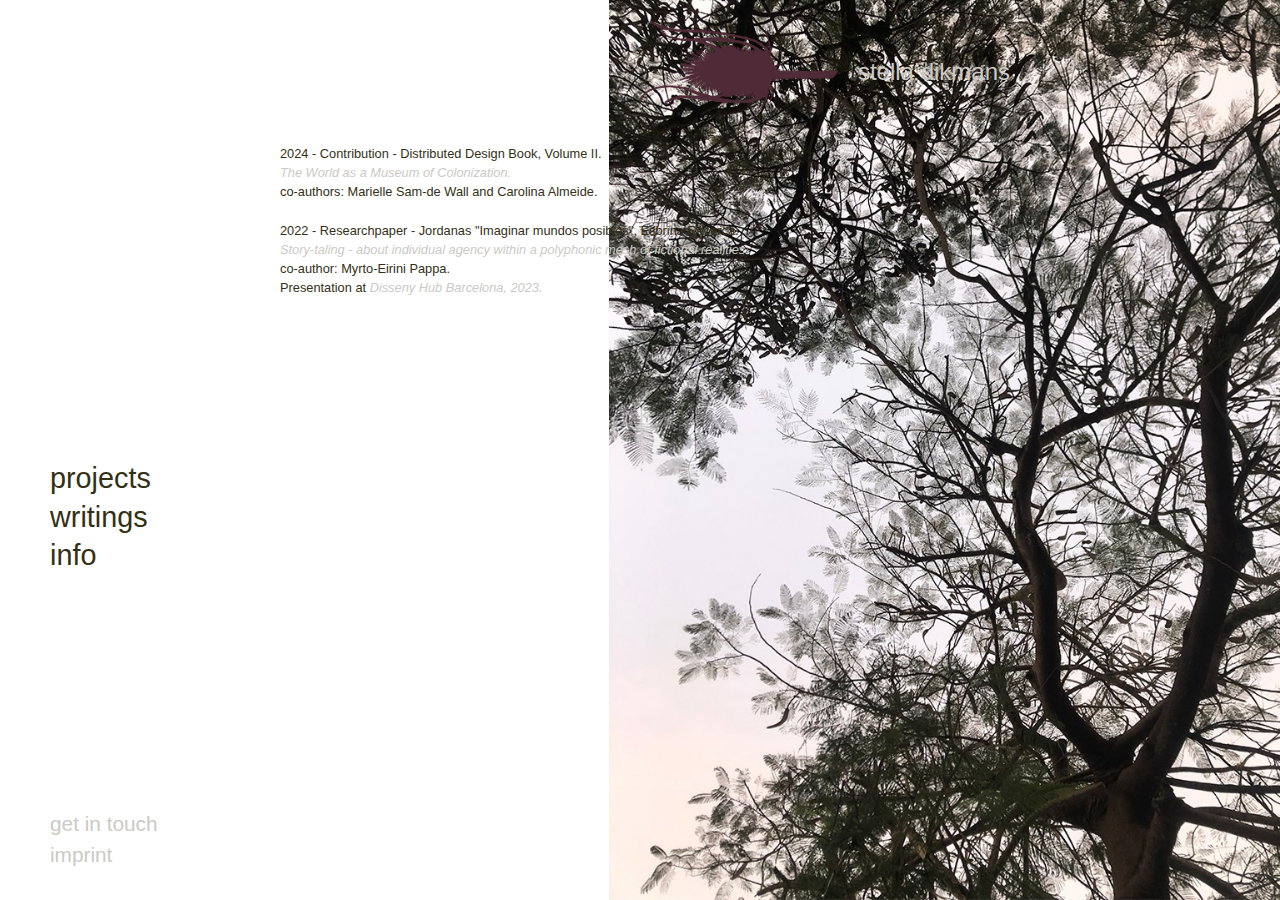
<file: writings.html>
<!DOCTYPE html>
<html lang="en">
<head>
    <meta charset="UTF-8">
    <meta name="viewport" content="width=device-width, initial-scale=1.0">
    <title>sd-writings</title>
    <link rel="stylesheet" href="index.css">
</head>


    <body class="background-page">
        <div class="container">
            <!-- Header -->
            <header class="header">
                <div class="logo"><a href="index.html"><img src="/img/distel-graphic.png" alt="distel"></a></div>
                <div class="name"><a href="index.html">stella dikmans</a></div>
            </header>

            <!-- Sidebar -->
            <nav class="sidebar">
                <ul>
                    <li><a href="projects.html">projects</a></li>
                    <li><a href="writings.html">writings</a></li>
                    <li><a href="info.html">info</a></li>
                </ul>
            </nav>

            <!-- Main Content -->
            <main class="content-container">
                    <p>
                        <b>2024 </b>- Contribution - Distributed Design Book, Volume II. 
                        <br><a href="https://distributeddesign.eu/call-for-authors-this-is-distributed-design-book-2022/" target="_blank"><i>The World as a Museum of Colonization.</i></a>
                        <br></bbr>co-authors: Marielle Sam-de Wall and Carolina Almeide.
                    </p>
                    <br>
                    <p>
                        <b>2022 </b>- Researchpaper - Jordanas "Imaginar mundos posibles", Esbrina Recerca. 
                        <br><a href="https://docs.google.com/document/d/1YKNxHCwDzafhJ7tD9jhabJ-VFum2zuKZ/edit?usp=sharing" target="_blank"><i>Story-taling - about individual agency within a polyphonic mesh of fictional realities.</i></a>
                        <br>co-author: Myrto-Eirini Pappa. 
                        <br>Presentation at <a href="https://www.dissenyhub.barcelona/"target="_blank"><i>Disseny Hub Barcelona, 2023.</i>
                    </p>
            </main>

            <!-- Persistent Bottom-Left Menu -->
            <div class="bottom-menu">
                <a href="getintouch.html">get in touch</a>
                <a href="imprint.html">imprint</a>
            </div>

        </div>

</body>
</html>
</file>
<file: bio.css>
/* Style the general set up*/
    body {
      margin: 0;
      font-family: sans-serif;
      background-color: #9b91c1;
      font-weight: lighter;

    }

    /* Style the header*/
    header {
      font-weight: lighter;
      background-color:#9b91c1;
      padding: 40px;
    }
    
    h1 {
      margin: 0;
      font-size: 30px;
      font-weight: lighter;
    }

    /* Style the main content area */
    main {
      padding: 40px;
      background-color: #9b91c1;
      color:  	white;
      font-weight: lighter;
    }
  
  
    #links {
      text-decoration: none; /* remove underline */
      color: #2e294e
    }

    #links1 {
      text-decoration: none; /* remove underline */
      color: #2e294e
      
    }
</file>
<file: main.css>
/* Style the general set up*/
  body {
    font-family: sans-serif;
    font-weight: lighter;
    background-color: white;
    color: black;
    padding-left: 40px;
    padding-right: 40px;
    padding-top: 40px;
    padding-bottom: 40px;
    height: 100%;
    margin: 0;
    display: flex;
    flex-direction: column;
    min-height: 100vh;
    line-height: 1.6; 
  }

  /* Style the top navigation */
  .topnav {
    display: flex;
    justify-content: space-between;
    align-items: right;
    padding-left: 40px;
    padding-right: 40px;
    padding-top: 5px;
    padding-bottom: 5px;
  }

  .header {
    /* Styles for the header */
    text-align: left;
  }

  .navigation-group {
    /* Styles for the navigation links group */
    text-align: right;
  }

  .navigation {
    /* Styles for the individual navigation links */
    margin-left: 20px; /* Adjust spacing between links */
  }

  .introduction {
    font-weight: lighter;
    background-color: white;
    color: black;
    padding-left: 40px;
    padding-right: 40px;
    padding-top: 40px;
    padding-bottom: 5px;
    flex: 1;
    max-width: 70%;
    display: flex; /* Use flexbox */
    flex-direction: column; /* Stack items vertically */
    justify-content: center; /* Center vertically */
  }

  /* Style the links */
  #links {
    text-decoration: none; /* Remove underline by default */
    color: black; /* Link color */
  }

  #links:hover {
    text-decoration: none; /* Add underline on hover */
  }


  /* Style the main content area to take remaining space */
  main {
    flex: 1;
  }

    /* Footer styles */
  footer {
    background-color: #fff;
    color: black;
    font-weight: lighter;
    padding-left: 40px;
    padding-right: 40px;
    padding-top: 5px;
    padding-bottom: 5px;
    margin-top: auto;
  }

  /* Footer container */
  .footer-container {
    display: flex;
    justify-content: space-between;
    align-items: center;
  }

  /* Copyright text */
  .footer-copyright {
    font-size: 0.875em; /* Slightly smaller than parent element’s font size */
    margin: 0;
    text-align: left;
  }

  /* Footer navigation links */
  .footer-navigation {
    display: flex;
    align-items: center;
  }

  .footer-link {
    font-size: 0.875em; /* Slightly smaller than parent element’s font size */
    margin-left: 20px;
    color: #000;
    text-decoration: none;
  }

  .footer-link:first-child {
    margin-left: 0;
  }

  .footer-link:hover {
    text-decoration: underline;
  }



  
/* Media query for responsive design */
@media (max-width: 768px) {
  body {
      padding: 0 20px; /* Reduce padding on smaller screens */
  }

  .topnav, .introduction, footer {
      padding: 5px 20px; /* Reduce padding on smaller screens */
  }

  .navigation-group {
      text-align: left; /* Align navigation links to the left on smaller screens */
  }

  .navigation {
      margin-left: 10px; /* Reduce margin between links */
  }
}
</file>
<file: index.css>
/* Reset Default Styles for flexible page sizes */
* {
    margin: 0;
    padding: 0;
    box-sizing: border-box;
}

/* GENERAL */
body {
    font-family: sans-serif;
    font-weight: lighter;
    font-size: 0.8em;
    background-color: white;
    color: #333015;
    margin-left: 30px;
    line-height: 1.5em;
    display: flex;
}

/* grid layout */
.container {
    display: grid;
    grid-template-columns: 1fr 3fr;
    grid-template-rows: auto 1fr;
    height: 100vh;
    position: relative;
}

/* header */
.header {
    grid-column: span 2;
    display: flex;
    justify-content: flex-end;
    align-items: center;
    padding: 20px;
    position: sticky;
}

/* header colors */
.name a {
    color: #cbcac4; 
    text-decoration: none; /* Remove underline */
    font-weight: lighter;
    transition: color 0.3s ease; /* Smooth transition on hover */
}
.name a:hover {
    color: #502f3a;
}

.logo img {
    width: 200px;
    cursor: pointer;
    margin-right: 20px;
}

/* Background image only on selected pages */
.background-page {
    background-image: url(/img/other-img.jpg); 
    background-size: contain; /* Ensures the entire image is visible */
    background-position: right center;
    background-repeat: no-repeat;
    background-attachment: fixed; /* Ensures it stays in place */
}

/* Background image only on selected pages */
.background-page-index {
    background-image: url(/img/distel-img.jpg); 
    background-size: contain; /* Ensures the entire image is visible */
    background-position: right center;
    background-repeat: no-repeat;
    background-attachment: fixed; /* Ensures it stays in place */
}

/* sidebar center and variable */
.sidebar {
    display: flex;
    flex-direction: column;
    justify-content: center;
    padding: 20px;
    min-width: 200px;
}

.sidebar ul {
    list-style: none;
    padding-left: 20;
}

.sidebar a {
    text-decoration: none;
    color: #333015;
    font-size: 1.8rem;
    line-height: 1.0em;
    display: block;
    margin-bottom: 10px;
}

.sidebar a:hover {
    color: #cbcac4; 
}



/* CONTENT */
.content-container {
  margin-right: 150px;
  overflow-y: auto; /* Allow scrolling for long content */
}

.content-container a {
  text-decoration: none; 
  font-style: italic;
  color: #cbcac4; 
}

.content-container a:hover {
  color: #502f3a; 
}

.content {
  display: none; 
}

.content:target {
  display: block; /* Show the content */
  padding-top: 10vh; /* Start content in the middle of the page */
}

/* side-bar bottom left */
.bottom-menu {
    position: absolute;
    bottom: 20px;
    left: 20px;
    display: flex;
    flex-direction: column;
}

.bottom-menu a {
    text-decoration: none;
    color: #cbcac4;
    font-size: 1.3rem;
    line-height: 0.5em;
    display: block;
    margin-bottom: 20px;
}

.bottom-menu a:hover {
    color: #333015; 
}


/* responsive design for all media */

/* mobile (up to 600px) */
@media (max-width: 600px) {
    /* grid layout */
    .container {
        grid-template-columns: 1fr; /* Single column on mobile */
        grid-template-rows: auto 1fr auto; /* Header, content, and footer */
    }

    /* header */
    .header {
        grid-column: span 1; /* Header takes full width */
        justify-content: center; /* Center the content */
    }

    .logo img {
        width: 40px; /* Smaller logo for mobile */
    }

    .name {
        font-size: 1.2rem; /* Slightly smaller text */
    }

    /* sidebar */
    .sidebar {
        min-width: 100%; /* Sidebar takes full width */
        padding: 10px;
    }

    .sidebar a {
        font-size: 1rem; /* Smaller font size */
    }

    /* sidebar bottom */
    .bottom-menu {
        position: static; /* Place it within the flow of the content */
        margin-top: 20px;
    }
}

/* tablets (601px to 900px) */
@media (min-width: 601px) and (max-width: 900px) {
    .container {
        grid-template-columns: 1fr 2fr; /* 2-column layout for tablet */
    }

    .header {
        grid-column: span 2; /* Full width header */
        justify-content: flex-start;
    }

    .sidebar {
        min-width: 250px; /* Sidebar can be wider on tablets */
    }

    .name {
        font-size: 1.4rem;
    }
}

/* laptops (900px and above) */
@media (min-width: 901px) {
    .container {
        grid-template-columns: 1fr 3fr; /* Two-column layout with wider sidebar */
    }

    .sidebar {
        min-width: 250px;
    }

    .name {
        font-size: 1.5rem; /* Larger font size for bigger screens */
    }
}
</file>
<file: contents.css>
/* Reset Default Styles for flexible page sizes */
* {
    margin: 0;
    padding: 0;
    box-sizing: border-box;
}

/* GENERAL */
body {
    font-family: sans-serif;
    font-weight: lighter;
    font-size: 0.8em;
    background-color: white;
    color: #333015;
    margin-left: 30px; 
    line-height: 1.5em;
    display: flex;
}

/* grid layout */
.container {
    display: grid;
    grid-template-columns: 1fr 3fr 1fr;
    grid-template-rows: auto 1fr;
    height: 100vh;
    position: relative;
}

/* header */
.header {
    grid-column: span 2;
    display: flex;
    justify-content: flex-end;
    align-items: center;
    padding: 20px;
    position: relative;
}

/* header colors */
.name a {
    color: #cbcac4; 
    text-decoration: none; /* Remove underline */
    font-weight: lighter;
    transition: color 0.3s ease; /* Smooth transition on hover */
}
.name a:hover {
    color: #502f3a;
}

.logo img {
    width: 200px;
    cursor: pointer;
    margin-right: 20px;
}

/* sidebar center and variable */
.sidebar {
    display: flex;
    flex-direction: column;
    justify-content: center;
    padding: 20px;
    min-width: 200px;
}

.sidebar ul {
    list-style: none;
    padding-left: 20;
}

.sidebar a {
    text-decoration: none;
    color: #333015;
    font-size: 1.5rem;
    line-height: 1.0em;
    display: block;
    margin-bottom: 10px;
}

.sidebar a:hover {
    color: #cbcac4; 
}

.submenu {
    padding-left: 30px; /* Indent the subheadings */
    font-size: 0.1rem;
}

.submenu a {
    font-size: 1.0rem;
}

.subsubmenu {
    padding-left: 30px; /* Indent the subheadings */
    font-size: 0.1rem;
}

.subsubmenu a {
    font-size: 0.8rem;
}


/* CONTENT */
.content-container {
  margin-right: 25%;
  overflow-y: auto; /* Allow scrolling for long content */
  padding-top: 10vh; /* Start content in the middle of the page */
}

.content-container a {
  text-decoration: none; 
  font-style: italic;
  color: #cbcac4; 
}

.content-container a:hover {
  color: #502f3a; 
}

.content {
  display: none; 
}

.content:target {
  display: block; /* Show the content */
  padding-top: 10vh; /* Start content in the middle of the page */
}

img {
    max-width: 100%; /* Ensures the image doesn't exceed the container width */
    height: auto;    /* Maintains the aspect ratio */
}

/* This places the wrapper in the 3rd column */
.squared-image-right-container {
    grid-column: 3; /* Assigns the div to the third column */
    display: flex;
    align-items: center; /* Vertically center */
    justify-content: center; /* Horizontally center */
}
.squared-image-right {
    width: 80%;
    max-width: 200px;
    height: 80%;
    max-height: 200px;
    object-fit: cover;
}


/* side-bar bottom left */
.bottom-menu {
    position: absolute;
    bottom: 20px;
    left: 20px;
    display: flex;
    flex-direction: column;
}

.bottom-menu a {
    text-decoration: none;
    color: #cbcac4;
    font-size: 1.3rem;
    line-height: 0.5em;
    display: block;
    margin-bottom: 20px;
}

.bottom-menu a:hover {
    color: #333015; 
}

/* responsive design for all media */

/* mobile (up to 600px) */
@media (max-width: 600px) {
    /* grid layout */
    .container {
        grid-template-columns: 1fr; /* Single column on mobile */
        grid-template-rows: auto 1fr auto; /* Header, content, and footer */
    }

    /* header */
    .header {
        grid-column: span 1; /* Header takes full width */
        justify-content: center; /* Center the content */
    }

    .logo img {
        width: 40px; /* Smaller logo for mobile */
    }

    .name {
        font-size: 1.2rem; /* Slightly smaller text */
    }

    /* sidebar */
    .sidebar {
        min-width: 100%; /* Sidebar takes full width */
        padding: 10px;
    }

    .sidebar a {
        font-size: 1rem; /* Smaller font size */
    }

    /* sidebar bottom */
    .bottom-menu {
        position: static; /* Place it within the flow of the content */
        margin-top: 20px;
    }
}

/* tablets (601px to 900px) */
@media (min-width: 601px) and (max-width: 900px) {
    .container {
        grid-template-columns: 1fr 2fr; /* 2-column layout for tablet */
    }

    .header {
        grid-column: span 2; /* Full width header */
        justify-content: flex-start;
    }

    .sidebar {
        min-width: 250px; /* Sidebar can be wider on tablets */
    }

    .name {
        font-size: 1.4rem;
    }
}

/* laptops (900px and above) */
@media (min-width: 901px) {
    .container {
        grid-template-columns: 1fr 3fr; /* Two-column layout with wider sidebar */
    }

    .sidebar {
        min-width: 250px;
    }

    .name {
        font-size: 1.5rem; /* Larger font size for bigger screens */
    }
}
</file>
